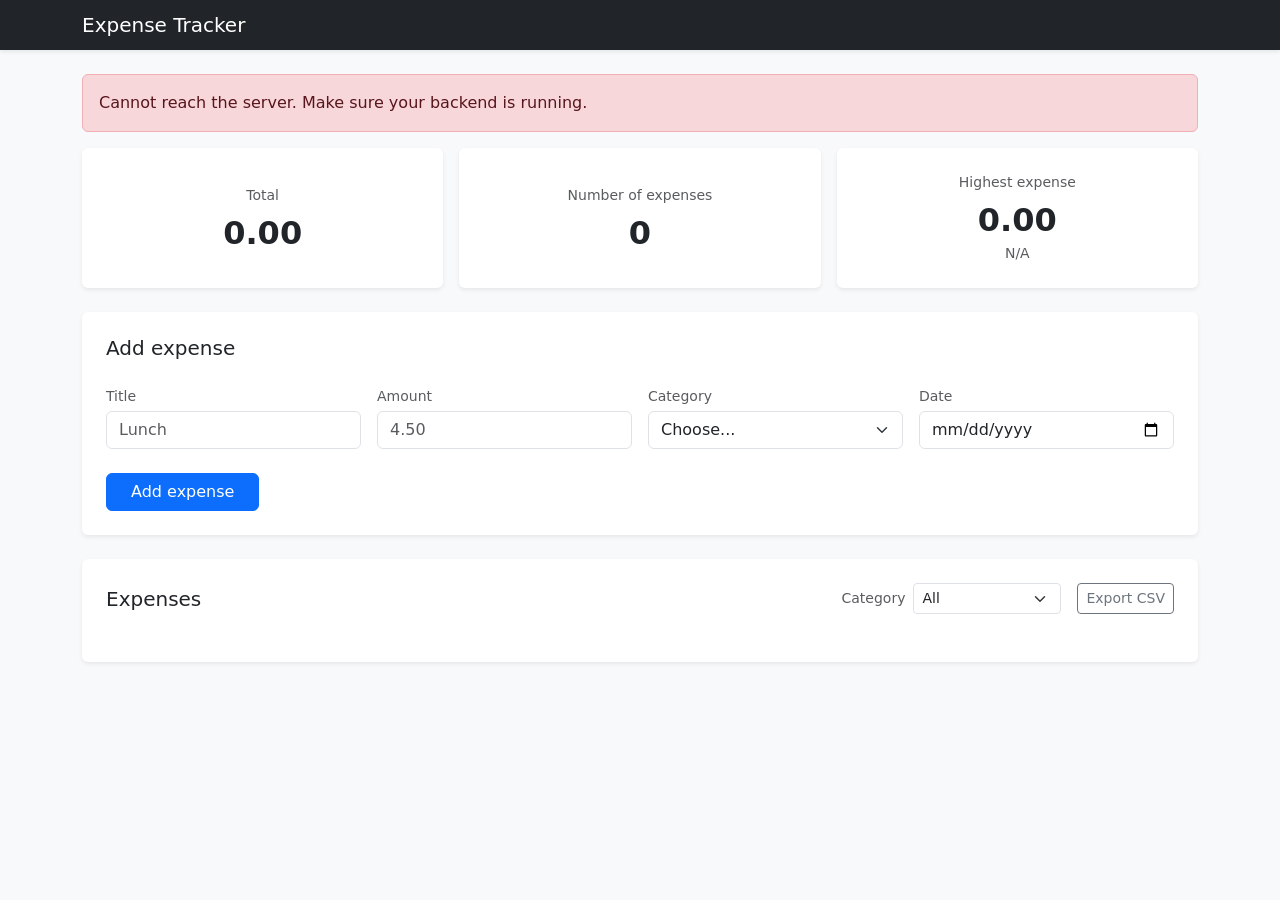
<file: expense-tracker-starter/frontend/index.html>
<!DOCTYPE html>
<html lang="en">
<head>
    <meta charset="UTF-8">
    <meta name="viewport" content="width=device-width, initial-scale=1.0">
    <title>Expense Tracker</title>
    <link href="css/style.css" rel="stylesheet">
    <link href="https://cdn.jsdelivr.net/npm/bootstrap@5.3.0/dist/css/bootstrap.min.css" rel="stylesheet">
</head>
<body class="bg-light">
    <header class="navbar navbar-dark bg-dark mb-4 shadow-sm">
        <div class="container">
            <h1 class="navbar-brand mb-0 fs-5">Expense Tracker</h1>
        </div>
    </header>

    <main class="container">
        <aside id="alert-container" class="alert alert-danger d-none" role="alert"></aside>

        <section aria-label="Expense Summary" class="row mb-4 g-3">
            <div class="col-md-4">
                <article class="card bg-white h-100 shadow-sm border-0">
                    <div class="card-body text-center d-flex flex-column justify-content-center py-4">
                        <p class="text-muted small mb-2">Total</p>
                        <p id="summary-total" class="h2 mb-0 fw-bold text-dark">0.00</p>
                    </div>
                </article>
            </div>
            <div class="col-md-4">
                <article class="card bg-white h-100 shadow-sm border-0">
                    <div class="card-body text-center d-flex flex-column justify-content-center py-4">
                        <p class="text-muted small mb-2">Number of expenses</p>
                        <p id="summary-count" class="h2 mb-0 fw-bold text-dark">0</p>
                    </div>
                </article>
            </div>
            <div class="col-md-4">
                <article class="card bg-white h-100 shadow-sm border-0">
                    <div class="card-body text-center d-flex flex-column justify-content-center py-4">
                        <p class="text-muted small mb-2">Highest expense</p>
                        <p id="summary-highest" class="h2 mb-0 fw-bold text-dark">0.00</p>
                        <p id="summary-highest-title" class="text-muted small mt-1 mb-0">N/A</p>
                    </div>
                </article>
            </div>
        </section>

        <section aria-labelledby="add-expense-heading" class="mb-4">
            <div class="card shadow-sm border-0">
                <div class="card-body p-4">
                    <h2 id="add-expense-heading" class="card-title fs-5 mb-4 text-dark">Add expense</h2>
                    <form id="add-form">
                        <div class="row g-3 align-items-end">
                            <div class="col-md-3">
                                <label for="add-title" class="form-label text-muted small mb-1">Title</label>
                                <input type="text" id="add-title" class="form-control" placeholder="Lunch" required>
                            </div>
                            <div class="col-md-3">
                                <label for="add-amount" class="form-label text-muted small mb-1">Amount</label>
                                <input type="number" id="add-amount" class="form-control" step="0.01" min="0.01" placeholder="4.50" required>
                            </div>
                            <div class="col-md-3">
                                <label for="add-category" class="form-label text-muted small mb-1">Category</label>
                                <select id="add-category" class="form-select" required>
                                    <option value="" disabled selected>Choose...</option>
                                    <option value="Food">Food</option>
                                    <option value="Transport">Transport</option>
                                    <option value="Bills">Bills</option>
                                    <option value="Entertainment">Entertainment</option>
                                    <option value="Other">Other</option>
                                </select>
                            </div>
                            <div class="col-md-3">
                                <label for="add-date" class="form-label text-muted small mb-1">Date</label>
                                <input type="date" id="add-date" class="form-control" required>
                            </div>
                            <div class="col-12 mt-4">
                                <button type="submit" class="btn btn-primary px-4">Add expense</button>
                            </div>
                        </div>
                    </form>
                </div>
            </div>
        </section>

        <section aria-labelledby="expense-list-heading" class="mb-5">
            <div class="card shadow-sm border-0">
                <div class="card-body p-4">
                    <div class="d-flex justify-content-between align-items-center mb-4">
                        <h2 id="expense-list-heading" class="card-title fs-5 mb-0 text-dark">Expenses</h2>
                        <div class="d-flex align-items-center gap-3">
                            <div class="d-flex align-items-center gap-2">
                                <label for="filter-category" class="text-muted small mb-0 text-nowrap">Category</label>
                                <select id="filter-category" class="form-select form-select-sm w-auto">
                                    <option value="All">All</option>
                                    <option value="Food">Food</option>
                                    <option value="Transport">Transport</option>
                                    <option value="Bills">Bills</option>
                                    <option value="Entertainment">Entertainment</option>
                                    <option value="Other">Other</option>
                                </select>
                            </div>
                            <button id="btn-export" type="button" class="btn btn-sm btn-outline-secondary">Export CSV</button>
                        </div>
                    </div>
                    
                    <div id="loading-spinner" class="text-center my-4" aria-live="polite">
                        <div class="spinner-border text-primary" role="status">
                            <span class="visually-hidden">Loading expenses...</span>
                        </div>
                    </div>
                    <div class="table-responsive">
                        <table class="table table-striped align-middle d-none" id="expense-table">
                            <thead class="table-light">
                                <tr>
                                    <th scope="col" class="border-0">Title</th>
                                    <th scope="col" class="border-0">Amount</th>
                                    <th scope="col" class="border-0">Category</th>
                                    <th scope="col" class="border-0">Date</th>
                                    <th scope="col" class="border-0 text-end">Actions</th>
                                </tr>
                            </thead>
                            <tbody id="table-body"></tbody>
                        </table>
                    </div>
                </div>
            </div>
        </section>
    </main>

    <div class="modal fade" id="editModal" tabindex="-1" aria-labelledby="editModalLabel" aria-hidden="true">
        <div class="modal-dialog">
            <div class="modal-content">
                <div class="modal-header">
                    <h2 class="modal-title fs-5" id="editModalLabel">Edit Expense</h2>
                    <button type="button" class="btn-close" data-bs-dismiss="modal" aria-label="Close"></button>
                </div>
                <form id="edit-form">
                    <div class="modal-body">
                        <input type="hidden" id="edit-id">
                        <div class="mb-3">
                            <label for="edit-title" class="form-label">Title</label>
                            <input type="text" id="edit-title" class="form-control" required>
                        </div>
                        <div class="mb-3">
                            <label for="edit-amount" class="form-label">Amount</label>
                            <input type="number" id="edit-amount" class="form-control" step="0.01" min="0.01" required>
                        </div>
                        <div class="mb-3">
                            <label for="edit-category" class="form-label">Category</label>
                            <select id="edit-category" class="form-select" required>
                                <option value="Food">Food</option>
                                <option value="Transport">Transport</option>
                                <option value="Bills">Bills</option>
                                <option value="Entertainment">Entertainment</option>
                                <option value="Other">Other</option>
                            </select>
                        </div>
                        <div class="mb-3">
                            <label for="edit-date" class="form-label">Date</label>
                            <input type="date" id="edit-date" class="form-control" required>
                        </div>
                    </div>
                    <div class="modal-footer">
                        <button type="button" class="btn btn-secondary" data-bs-dismiss="modal">Cancel</button>
                        <button type="submit" class="btn btn-primary">Save Changes</button>
                    </div>
                </form>
            </div>
        </div>
    </div>

    <script src="https://cdn.jsdelivr.net/npm/bootstrap@5.3.0/dist/js/bootstrap.bundle.min.js"></script>
    <script src="js/app.js"></script>
</body>
</html>
</file>
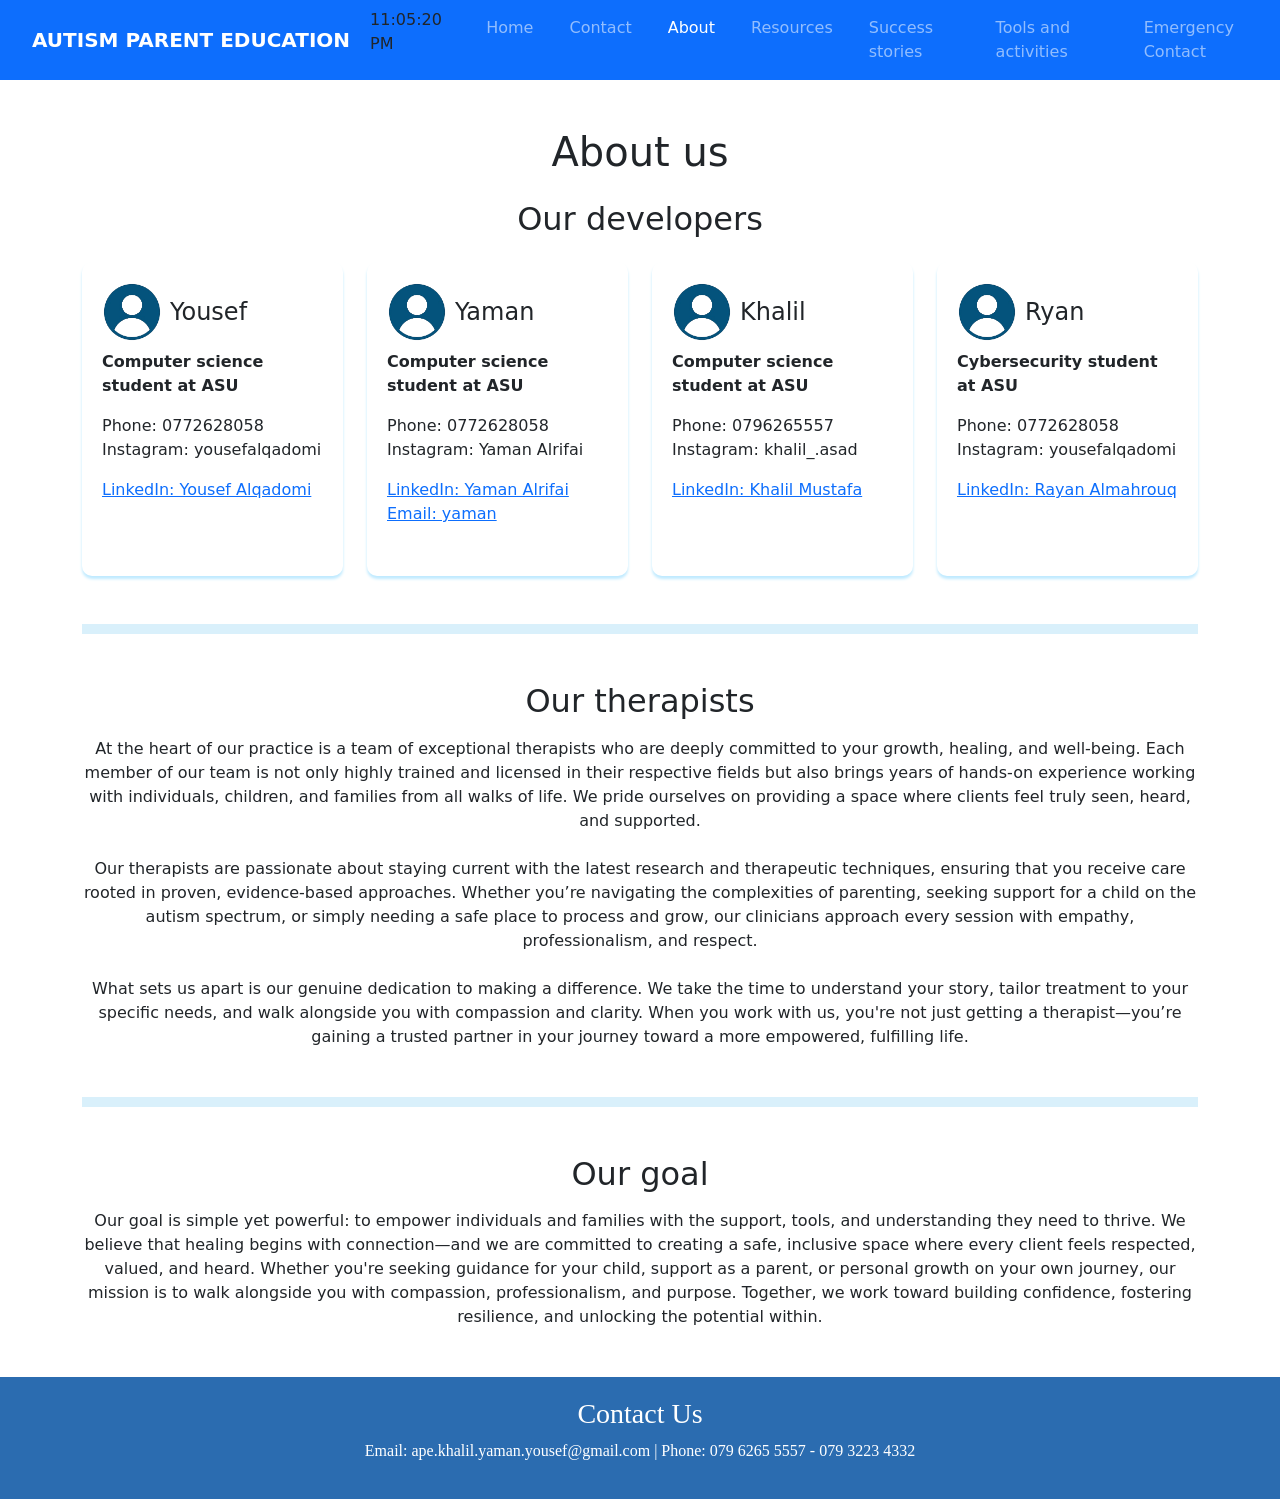
<file: HTML_UNI/About_us.html>
<!DOCTYPE html>
<html lang="en">
<head>
  <meta charset="UTF-8">
  <title>About Us</title>
  <!-- Bootstrap CSS CDN -->
  <link href="https://cdn.jsdelivr.net/npm/bootstrap@5.3.3/dist/css/bootstrap.min.css" rel="stylesheet">
  <link rel="stylesheet" href="first.css">
  <style>
    .logo {
      font-size: 20px;
      font-weight: bold;
      margin: 0;
      padding: 10px 20px;
    }
    .dev {
      background-color: #fff;
      padding: 20px;
      border-radius: 10px;
      box-shadow: 0px 3px 3px #bfeaff;
      text-align: left;
      margin-bottom: 30px;
    }
    .pic {
      width: 60px;
      height: 60px;
      border-radius: 50%;
      object-fit: cover;
    }
    .bottom {
      background-color: #2b6cb0;
      color: white;
      padding: 20px;
      margin-top: 30px;
      text-align: center;
      font-family: Garamond, serif;
    }
    hr {
      border-top: 10px solid #6AC1ED;
      width: 100%;
    }
  </style>
</head>
<body>
  <nav class="navbar navbar-expand-lg bg-primary navbar-dark">
    <div class="container-fluid">
      <a class="navbar-brand logo" href="ape.html">AUTISM PARENT EDUCATION</a>
      <p id="clock"></p>
      <button class="navbar-toggler" type="button" data-bs-toggle="collapse" data-bs-target="#navbarNavAltMarkup" aria-controls="navbarNavAltMarkup" aria-expanded="false" aria-label="Toggle navigation">
        <span class="navbar-toggler-icon"></span>
      </button>
      <div class="collapse navbar-collapse justify-content-end" id="navbarNavAltMarkup">
        <div class="navbar-nav">
          <a class="nav-link" href="ape.html">Home</a>
          <a class="nav-link" href="OnlineCounselingServices.html">Contact</a>
          <a class="nav-link active" aria-current="page" href="About_us.html">About</a>
          <a class="nav-link" href="resources.html">Resources</a>
          <a class="nav-link" href="success.html">Success stories</a>
          <a class="nav-link" href="SelfHelp.html">Tools and activities</a>
          <a class="nav-link" href="EmergencyContact.html">Emergency Contact</a>
        </div>
      </div>
    </div>
  </nav>

  <div class="container my-5">
    <h1 class="text-center mb-4">About us</h1>
    <h2 class="text-center mb-4">Our developers</h2>
    <div class="row row-cols-1 row-cols-md-2 row-cols-lg-4 g-4">
      <div class="col">
        <div class="dev h-100">
          <div class="d-flex align-items-center mb-2">
            <img src="img/userl.png" class="pic me-2" alt="Yousef">
            <h4 class="mb-0">Yousef</h4>
          </div>
          <p><b>Computer science student at ASU</b></p>
          <p>Phone: 0772628058 <br> Instagram: yousefalqadomi</p>
          <a href="https://www.linkedin.com/in/yousef-alqadomi-4a20aa211/" target="_blank">LinkedIn: Yousef Alqadomi</a>
        </div>
      </div>
      <div class="col">
        <div class="dev h-100">
          <div class="d-flex align-items-center mb-2">
            <img src="img/userl.png" class="pic me-2" alt="Yaman">
            <h4 class="mb-0">Yaman</h4>
          </div>
          <p><b>Computer science student at ASU</b></p>
          <p>Phone: 0772628058 <br> Instagram: Yaman Alrifai</p>
          <a href="https://www.linkedin.com/in/yaman-alrifai-1698442a7/" target="_blank">LinkedIn: Yaman Alrifai</a><br>
          <a href="mailto:yamna.alrfai@gmail.com">Email: yaman</a>
        </div>
      </div>
      <div class="col">
        <div class="dev h-100">
          <div class="d-flex align-items-center mb-2">
            <img src="img/userl.png" class="pic me-2" alt="Khalil">
            <h4 class="mb-0">Khalil</h4>
          </div>
          <p><b>Computer science student at ASU</b></p>
          <p>Phone: 0796265557 <br> Instagram: khalil_.asad</p>
          <a href="https://www.linkedin.com/in/khalil-mutafa-7722382b0/" target="_blank">LinkedIn: Khalil Mustafa</a>
        </div>
      </div>
      <div class="col">
        <div class="dev h-100">
          <div class="d-flex align-items-center mb-2">
            <img src="img/userl.png" class="pic me-2" alt="Ryan">
            <h4 class="mb-0">Ryan</h4>
          </div>
          <p><b>Cybersecurity student at ASU</b></p>
          <p>Phone: 0772628058 <br> Instagram: yousefalqadomi</p>
          <a href="https://www.linkedin.com/in/yousef-alqadomi-4a20aa211/" target="_blank">LinkedIn: Rayan Almahrouq</a>
        </div>
      </div>
    </div>

    <hr class="my-5">

    <div class="thirdpart">
      <h2 class="text-center mb-3">Our therapists</h2>
      <p class="text-center">
        At the heart of our practice is a team of exceptional therapists who are deeply committed to your growth, healing, and well-being. Each member of our team is not only highly trained and licensed in their respective fields but also brings years of hands-on experience working with individuals, children, and families from all walks of life. We pride ourselves on providing a space where clients feel truly seen, heard, and supported.<br><br>
        Our therapists are passionate about staying current with the latest research and therapeutic techniques, ensuring that you receive care rooted in proven, evidence-based approaches. Whether you’re navigating the complexities of parenting, seeking support for a child on the autism spectrum, or simply needing a safe place to process and grow, our clinicians approach every session with empathy, professionalism, and respect.<br><br>
        What sets us apart is our genuine dedication to making a difference. We take the time to understand your story, tailor treatment to your specific needs, and walk alongside you with compassion and clarity. When you work with us, you're not just getting a therapist—you’re gaining a trusted partner in your journey toward a more empowered, fulfilling life.
      </p>
    </div>

    <hr class="my-5">

    <div>
      <h2 class="text-center mb-3">Our goal</h2>
      <p class="text-center">
        Our goal is simple yet powerful: to empower individuals and families with the support, tools, and understanding they need to thrive. We believe that healing begins with connection—and we are committed to creating a safe, inclusive space where every client feels respected, valued, and heard. Whether you're seeking guidance for your child, support as a parent, or personal growth on your own journey, our mission is to walk alongside you with compassion, professionalism, and purpose. Together, we work toward building confidence, fostering resilience, and unlocking the potential within.
      </p>
    </div>
  </div>

  <div class="bottom">
    <h3>Contact Us</h3>
    <p>Email: ape.khalil.yaman.yousef@gmail.com | Phone: 079 6265 5557 - 079 3223 4332</p>
  </div>

  <!-- Bootstrap JS Bundle CDN -->
  <script src="https://cdn.jsdelivr.net/npm/bootstrap@5.3.3/dist/js/bootstrap.bundle.min.js"></script>
  <script>
    var t = setInterval(gettime, 1000);
        function gettime()
        {
            const d = new Date();
            document.getElementById("clock").innerHTML = d.toLocaleTimeString();
        }
  </script>
</body>
</html>
</file>
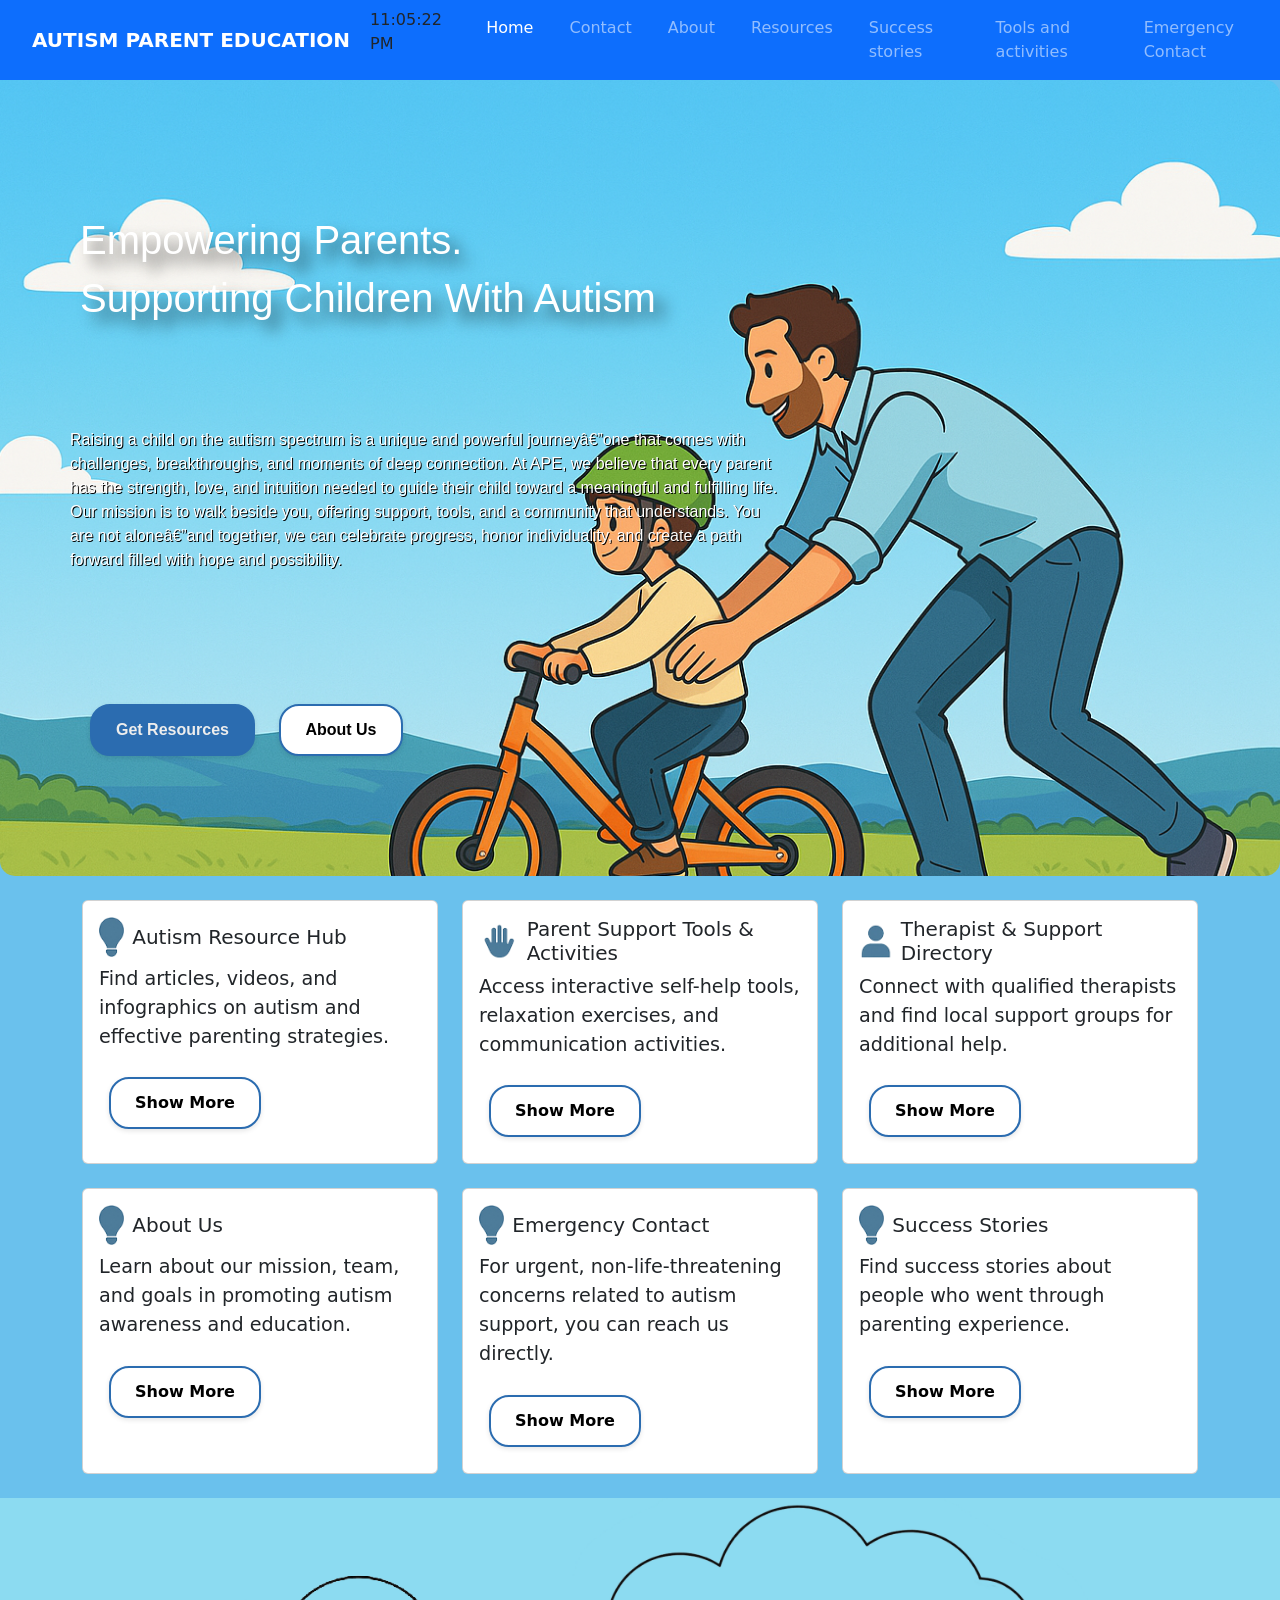
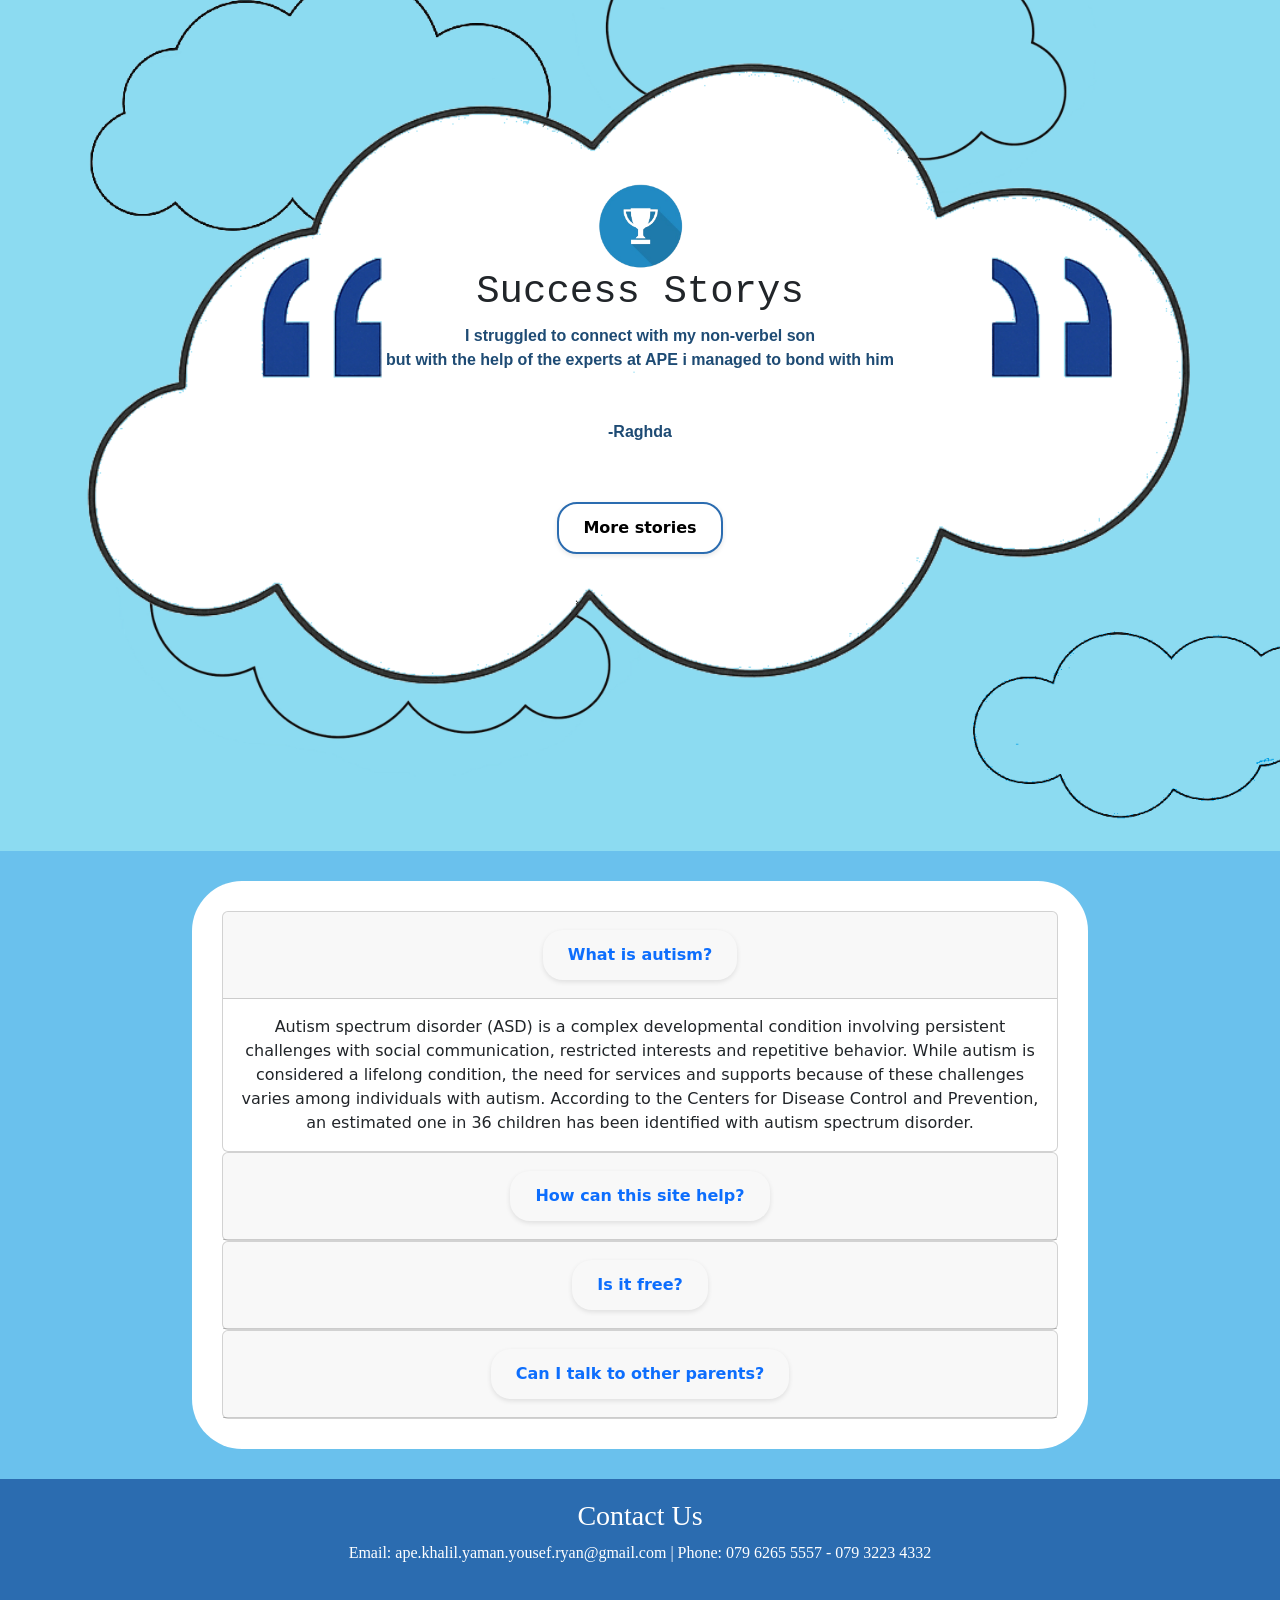
<file: HTML_UNI/ape.html>
<!DOCTYPE html>
<html lang="en">

<head>
  <link href="https://cdn.jsdelivr.net/npm/bootstrap@5.3.6/dist/css/bootstrap.min.css" rel="stylesheet"
    integrity="sha384-4Q6Gf2aSP4eDXB8Miphtr37CMZZQ5oXLH2yaXMJ2w8e2ZtHTl7GptT4jmndRuHDT" crossorigin="anonymous">
  <style>
    body {
      background-color: #6AC1ED;
      margin: 0;

    }

    .cards {
      width: 30%;
      min-width: 300px;
      background-image: url("img/cloud.png");
      background-repeat: no-repeat;
      background-size: cover;
      margin: 20px;
      padding: 20px;
      border-radius: 10px;
      box-shadow: 0px 3px 3px #bfeaff;
      text-align: left;
    }

    .cards p {
      font-size: larger;

    }

    .cards button {
      display: grid;

      margin: auto;
    }

    .cards:hover {
      transform: scale(1.05);
    }

    .cards a {
      color: #000000;
      text-decoration: none;
    }
  </style>
  <link rel="stylesheet" href="first.css">

  <title>Document</title>
</head>

<body>

  <nav class="navbar navbar-expand-lg bg-primary navbar-dark">
    <div class="container-fluid">
      <a class="navbar-brand logo" href="ape.html">AUTISM PARENT EDUCATION</a>
      <p id="clock"></p>
      <button class="navbar-toggler" type="button" data-bs-toggle="collapse" data-bs-target="#navbarNavAltMarkup"
        aria-controls="navbarNavAltMarkup" aria-expanded="false" aria-label="Toggle navigation">
        <span class="navbar-toggler-icon"></span>
      </button>
      <div class="collapse navbar-collapse justify-content-end" id="navbarNavAltMarkup">
        <div class="navbar-nav">
          <a class="nav-link active" aria-current="page" href="ape.html">Home</a>
          <a class="nav-link" href="OnlineCounselingServices.html">Contact</a>
          <a class="nav-link" href="About_us.html">About</a>
          <a class="nav-link" href="resources.html">Resources</a>
          <a class="nav-link" href="success.html">Success stories</a>
          <a class="nav-link" href="SelfHelp.html">Tools and activities</a>
          <a class="nav-link" href="EmergencyContact.html">Emergency Contact</a>
        </div>
      </div>
    </div>
  </nav>
  <div class="is">
    <br><br>
    <br>
    <br>

    <div class="he">
      <h1 class="f" style=" margin:10px;">Empowering Parents.</h1>
      <h1 id="s" style=" margin:10px;">Supporting Children With Autism</h1>
      <br>
      <br><br><br>
      <p style="text-shadow: 1px 1px 0 black">Raising a child on the autism spectrum is a unique and powerful
        journey—one that comes with challenges, breakthroughs, and moments of deep connection. At APE, we believe that
        every parent has the strength, love, and intuition needed to guide their child toward a meaningful and
        fulfilling life. Our mission is to walk beside you, offering support, tools, and a community that understands.
        You are not alone—and together, we can celebrate progress, honor individuality, and create a path forward filled
        with hope and possibility.
      </p>
      <br>
      <br><br><br>
      <div class="button-container" style=" margin:10px;">


        <a href="resources.html"><button class="btn btn-resources" style=" margin:10px;">Get Resources</button></a>
        <a href="About_us.html"><button class="btn btn-learn" style=" margin:10px;">About Us</button></a>

      </div>
    </div>


  </div>
  <div class="container my-4">
    <div class="row g-4">
      
      <div class="col-md-4">
        <div class="card h-100">
          <a href="resources.html" class="text-decoration-none text-dark">
            <div class="card-body">
              <div class="d-flex align-items-center mb-2">
                <img src="img/lamp.png" alt="lamp icon" class="me-2 icon-left-small">
                <h5 class="card-title mb-0">Autism Resource Hub</h5>
              </div>
              <p class="card-text">Find articles, videos, and infographics on autism and effective parenting strategies.
              </p>
              <button class="btn btn-learn">Show More</button>
            </div>
          </a>
        </div>
      </div>

    
      <div class="col-md-4">
        <div class="card h-100">
          <a href="SelfHelp.html" class="text-decoration-none text-dark">
            <div class="card-body">
              <div class="d-flex align-items-center mb-2">
                <img src="img/hand.png" alt="hand icon" class="me-2 icon-left-small">
                <h5 class="card-title mb-0">Parent Support Tools & Activities</h5>
              </div>
              <p class="card-text">Access interactive self-help tools, relaxation exercises, and communication
                activities.</p>
              <button class="btn btn-learn">Show More</button>
            </div>
          </a>
        </div>
      </div>

     
      <div class="col-md-4">
        <div class="card h-100">
          <a href="OnlineCounselingServices.html" class="text-decoration-none text-dark">
            <div class="card-body">
              <div class="d-flex align-items-center mb-2">
                <img src="img/user.png" alt="user icon" class="me-2 icon-left-small">
                <h5 class="card-title mb-0">Therapist & Support Directory</h5>
              </div>
              <p class="card-text">Connect with qualified therapists and find local support groups for additional help.
              </p>
              <button class="btn btn-learn">Show More</button>
            </div>
          </a>
        </div>
      </div>

 
      <div class="col-md-4">
        <div class="card h-100">
          <a href="About_us.html" class="text-decoration-none text-dark">
            <div class="card-body">
              <div class="d-flex align-items-center mb-2">
                <img src="img/lamp.png" alt="About icon" class="me-2 icon-left-small">
                <h5 class="card-title mb-0">About Us</h5>
              </div>
              <p class="card-text">Learn about our mission, team, and goals in promoting autism awareness and education.
              </p>
              <button class="btn btn-learn">Show More</button>
            </div>
          </a>
        </div>
      </div>

      <div class="col-md-4">
        <div class="card h-100">
          <a href="EmergencyContact.html" class="text-decoration-none text-dark">
            <div class="card-body">
              <div class="d-flex align-items-center mb-2">
                <img src="img/lamp.png" alt="lamp icon" class="me-2 icon-left-small">
                <h5 class="card-title mb-0">Emergency Contact</h5>
              </div>
              <p class="card-text">For urgent, non-life-threatening concerns related to autism support, you can reach us
                directly.</p>
              <button class="btn btn-learn">Show More</button>
            </div>
          </a>
        </div>
      </div>

      <div class="col-md-4">
        <div class="card h-100">
          <a href="success.html" class="text-decoration-none text-dark">
            <div class="card-body">
              <div class="d-flex align-items-center mb-2">
                <img src="img/lamp.png" alt="lamp icon" class="me-2 icon-left-small">
                <h5 class="card-title mb-0">Success Stories</h5>
              </div>
              <p class="card-text">Find success stories about people who went through parenting experience.</p>
              <button class="btn btn-learn">Show More</button>
            </div>
          </a>
        </div>
      </div>
    </div>
  </div>




  <div class="test-containor">
    <div class="test-header">
      <img src="img/cup.png" alt="lamp icon" class="icon-left-small-test">
      <h1>Success Storys</h1>

      <b
        style="text-align: center; max-width: 600px; margin: 0 auto; font-family:'Franklin Gothic Medium', 'Arial Narrow', Arial, sans-serif;color: #1e4b74">
        I struggled to connect with my non-verbel son <br>but with the help of the experts at APE i managed to bond with
        him <br><br><br>
        -Raghda </b>
      <br>
      <br>

      <br>
      <Button class="btn btn-learn">
        <a href="success.html" style="color: #000000; text-decoration: none;">More stories</a>
      </Button>
    </div>
  </div>
  <div class="faq">
    <div id="accordion">
     
      <div class="card">
        <div class="card-header" id="headingOne">
          <h5 class="mb-0">
            <button class="btn btn-link" data-bs-toggle="collapse" data-bs-target="#collapseOne" aria-expanded="true"
              aria-controls="collapseOne">
              What is autism?
            </button>
          </h5>
        </div>
        <div id="collapseOne" class="collapse show" aria-labelledby="headingOne" data-bs-parent="#accordion">
          <div class="card-body">
            Autism spectrum disorder (ASD) is a complex developmental condition involving persistent challenges with
            social communication, restricted interests and repetitive behavior. While autism is considered a lifelong
            condition, the need for services and supports because of these challenges varies among individuals with
            autism. According to the Centers for Disease Control and Prevention, an estimated one in 36 children has
            been identified with autism spectrum disorder.
          </div>
        </div>
      </div>

  
      <div class="card">
        <div class="card-header" id="headingTwo">
          <h5 class="mb-0">
            <button class="btn btn-link collapsed" data-bs-toggle="collapse" data-bs-target="#collapseTwo"
              aria-expanded="false" aria-controls="collapseTwo">
              How can this site help?
            </button>
          </h5>
        </div>
        <div id="collapseTwo" class="collapse" aria-labelledby="headingTwo" data-bs-parent="#accordion">
          <div class="card-body">
            We offer resources for parents and caregivers.
          </div>
        </div>
      </div>

      <div class="card">
        <div class="card-header" id="headingThree">
          <h5 class="mb-0">
            <button class="btn btn-link collapsed" data-bs-toggle="collapse" data-bs-target="#collapseThree"
              aria-expanded="false" aria-controls="collapseThree">
              Is it free?
            </button>
          </h5>
        </div>
        <div id="collapseThree" class="collapse" aria-labelledby="headingThree" data-bs-parent="#accordion">
          <div class="card-body">
            It costs only 5 dinars per second.
          </div>
        </div>
      </div>

      <div class="card">
        <div class="card-header" id="headingFour">
          <h5 class="mb-0">
            <button class="btn btn-link collapsed" data-bs-toggle="collapse" data-bs-target="#collapseFour"
              aria-expanded="false" aria-controls="collapseFour">
              Can I talk to other parents?
            </button>
          </h5>
        </div>
        <div id="collapseFour" class="collapse" aria-labelledby="headingFour" data-bs-parent="#accordion">
          <div class="card-body">
            Yes, we have a community that you can access by paying the fees. Then go to the activities and tools tab —
            we can bring you and others who suffer from the same issues together.
          </div>
        </div>
      </div>
    </div>
  </div>
  <div class="bottom">
    <h3>Contact Us</h3>
    <p>Email: ape.khalil.yaman.yousef.ryan@gmail.com | Phone: 079 6265 5557 - 079 3223 4332</p>
  </div>

  </ul>
  </div>
  <script src="https://cdn.jsdelivr.net/npm/bootstrap@5.3.6/dist/js/bootstrap.bundle.min.js"
    integrity="sha384-j1CDi7MgGQ12Z7Qab0qlWQ/Qqz24Gc6BM0thvEMVjHnfYGF0rmFCozFSxQBxwHKO"
    crossorigin="anonymous"></script>
    <script>
      var t = setInterval(gettime, 1000);
        function gettime()
        {
            const d = new Date();
            document.getElementById("clock").innerHTML = d.toLocaleTimeString();
        }
    </script>
</body>

</html>
</file>
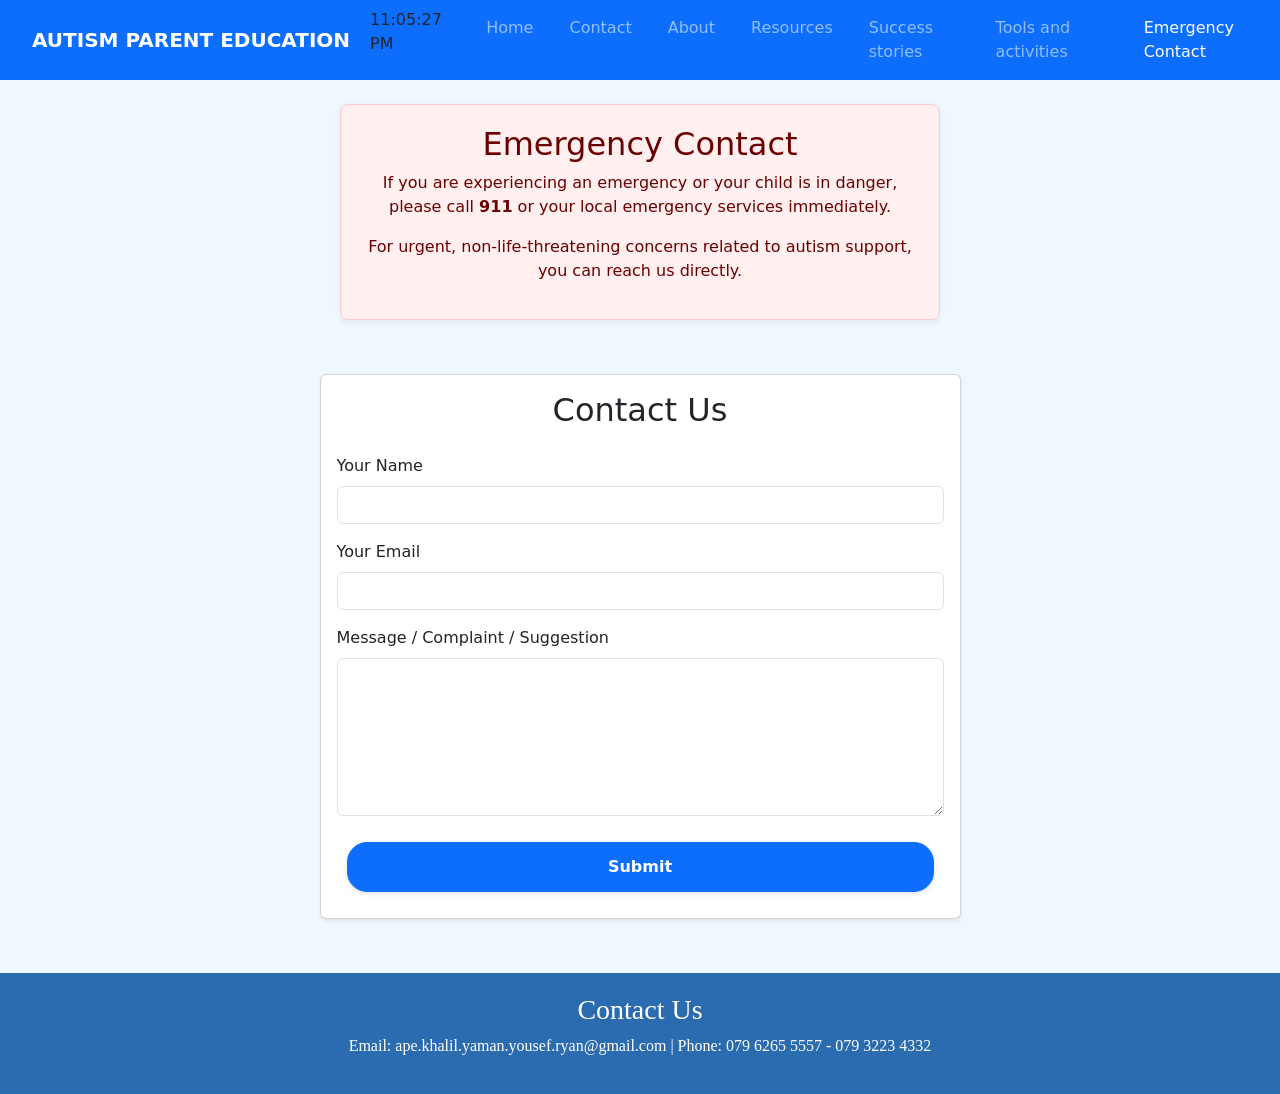
<file: HTML_UNI/EmergencyContact.html>
<!DOCTYPE html>
<html lang="en">
<head>
    <meta charset="UTF-8">
    <title>Emergency Contact | Autism Parent Education</title>
    <link href="https://cdn.jsdelivr.net/npm/bootstrap@5.3.6/dist/css/bootstrap.min.css" rel="stylesheet">
    <link rel="stylesheet" href="first.css">
    <style>
        body {
            background-color: #f0f8ff;
            margin: 0;
        }
        .emergency-box {
            background-color: #ffefef;
            color: #6b0000;
            border: 1px solid #ffcccc;
            padding: 20px;
            border-radius: 8px;
            margin: 30px auto;
            max-width: 600px;
            text-align: center;
            box-shadow: 0 2px 6px rgba(0,0,0,0.07);
        }
        .bottom{
            background-color: #2b6cb0;
            color: white;
            padding: 20px;
            margin-top: 30px;
            text-align:center; 
            font-family: Garamond, serif;
        }
    </style>
</head>
<body>
    <nav class="navbar navbar-expand-lg bg-primary navbar-dark">
        <div class="container-fluid">
            <a class="navbar-brand logo" href="ape.html">AUTISM PARENT EDUCATION</a>
            <p id="clock" onload="gettime"></p>
            <button class="navbar-toggler" type="button" data-bs-toggle="collapse" data-bs-target="#navbarNavAltMarkup" aria-controls="navbarNavAltMarkup" aria-expanded="false" aria-label="Toggle navigation">
                <span class="navbar-toggler-icon"></span>
            </button>
            <div class="collapse navbar-collapse justify-content-end" id="navbarNavAltMarkup">
                <div class="navbar-nav">
                    <a class="nav-link" href="ape.html">Home</a>
                    <a class="nav-link" href="OnlineCounselingServices.html">Contact</a>
                    <a class="nav-link" href="About_us.html">About</a>
                    <a class="nav-link" href="resources.html">Resources</a>
                    <a class="nav-link" href="success.html">Success stories</a>
                    <a class="nav-link" href="SelfHelp.html">Tools and activities</a>
                    <a class="nav-link active" aria-current="page" href="EmergencyContact.html">Emergency Contact</a>
                </div>
            </div>
        </div>
    </nav>

    <div class="emergency-box mt-4">
        <h2>Emergency Contact</h2>
        <p>If you are experiencing an emergency or your child is in danger, please call <strong>911</strong> or your local emergency services immediately.</p>
        <p>For urgent, non-life-threatening concerns related to autism support, you can reach us directly.</p>
    </div>

    <div class="container">
        <div class="row justify-content-center">
            <div class="col-lg-7">
                <div class="card shadow-sm my-4">
                    <div class="card-body">
                        <h2 class="card-title text-center mb-4">Contact Us</h2>
                        <form onsubmit="return valid()">
                            <div class="mb-3">
                                <label for="name" class="form-label">Your Name</label>
                                <input type="text" class="form-control" id="name" name="name"><span id="nameError" style="color: red;"></span>
                            </div>
                            <div class="mb-3">
                                <label for="email" class="form-label">Your Email</label>
                                <input type="email" class="form-control" id="email" name="email"><span id="emailError" style="color: red;"></span>
                            </div>
                            <div class="mb-3">
                                <label for="message" class="form-label">Message / Complaint / Suggestion</label>
                                <textarea class="form-control" id="message" name="message" rows="6"></textarea><span id="massError" style="color: red;"></span>
                            </div>
                            <div class="d-grid">
                                <button type="submit" class="btn btn-primary">Submit</button>
                            </div>
                        </form>
                    </div>
                </div>
            </div>
        </div>
    </div>

    <div class="bottom">
        <h3>Contact Us</h3>
        <p>Email: ape.khalil.yaman.yousef.ryan@gmail.com | Phone: 079 6265 5557 - 079 3223 4332</p>
    </div>

    <script src="https://cdn.jsdelivr.net/npm/bootstrap@5.3.6/dist/js/bootstrap.bundle.min.js"></script>
    <script>
        function valid() {
            var name = document.getElementById("name").value;
            var email = document.getElementById("email").value;
            var message = document.getElementById("message").value;
            var valid = true;
            if (name == "" || name == null) {
                document.getElementById("nameError").innerHTML = "Please enter your name";
                valid = false;
            } else {
                document.getElementById("nameError").innerHTML = "";
            }
            if (email == "" || email == null) {
                document.getElementById("emailError").innerHTML = "Please enter your email";
                valid = false;
            } else {
                document.getElementById("emailError").innerHTML = "";
            }
            if (message == "" || message == null) {
                document.getElementById("massError").innerHTML = "Please enter your email";
                valid = false;
            } else {
                document.getElementById("massError").innerHTML = "";
            }
            return valid;
        }
        var t = setInterval(gettime, 1000);
        function gettime()
        {
            const d = new Date();
            document.getElementById("clock").innerHTML = d.toLocaleTimeString();
        }
    </script>
</body>
</html>
</file>
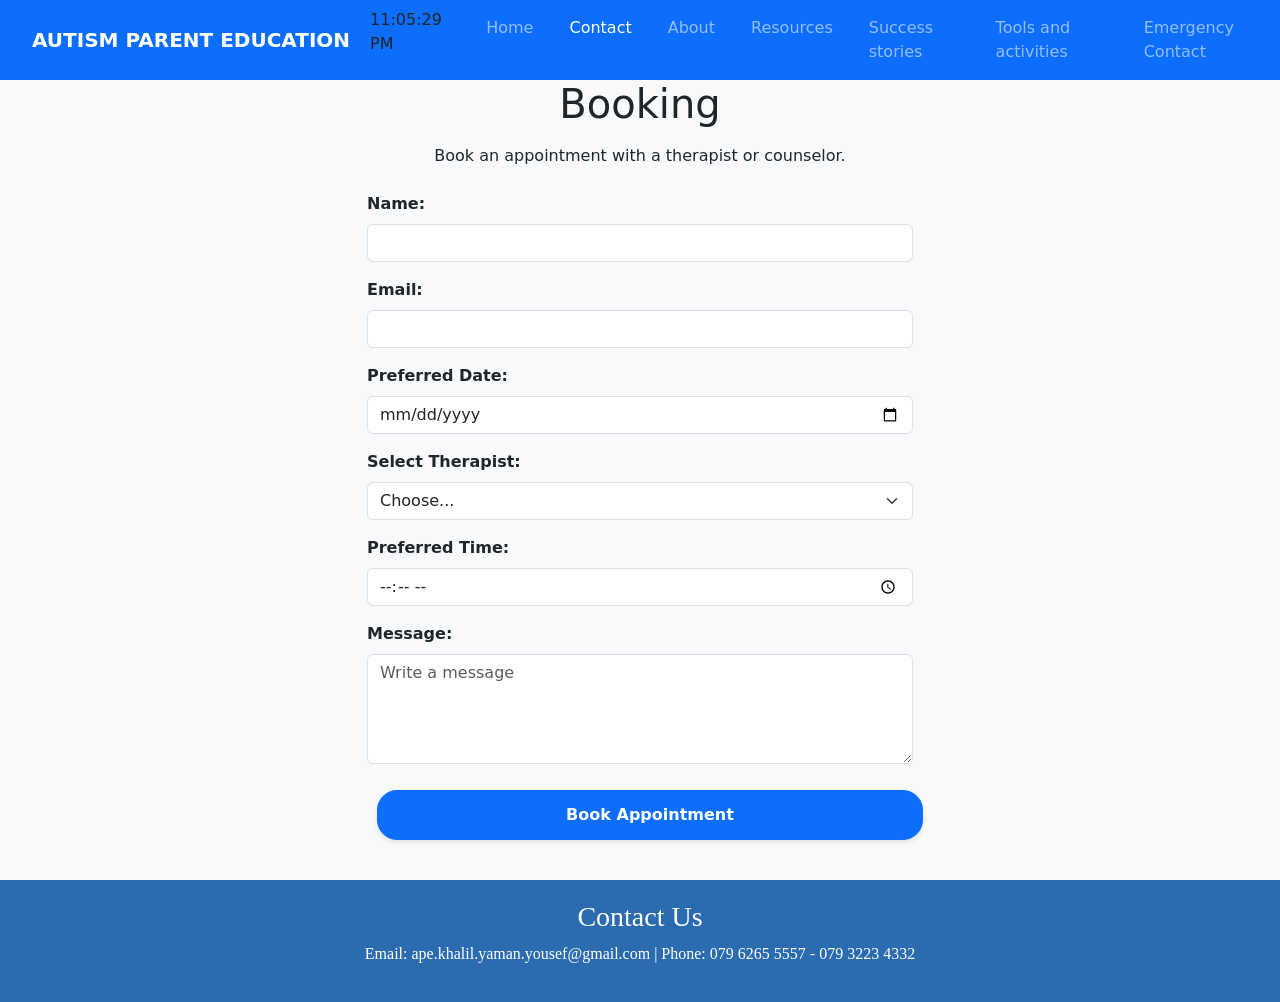
<file: HTML_UNI/OnlineCounselingServices.html>
<!DOCTYPE html>
<html lang="en">

<head>
    <meta charset="UTF-8">
    <title>Online Counseling Services</title>
    <!-- Bootstrap CSS CDN -->
    <link href="https://cdn.jsdelivr.net/npm/bootstrap@5.3.3/dist/css/bootstrap.min.css" rel="stylesheet">
    <link rel="stylesheet" href="first.css">
    <style>
        .bottom{
            background-color: #2b6cb0;
            color: white;
            padding: 20px;
            margin-top: 30px;
            text-align:center; 
            font-family: Garamond, serif;
        }
    </style>
</head>

<body class="bg-light">
    <nav class="navbar navbar-expand-lg bg-primary navbar-dark">
        <div class="container-fluid">
            <a class="navbar-brand logo" href="ape.html">AUTISM PARENT EDUCATION</a>
            <p id="clock"></p>
            <button class="navbar-toggler" type="button" data-bs-toggle="collapse" data-bs-target="#navbarNavAltMarkup" aria-controls="navbarNavAltMarkup" aria-expanded="false" aria-label="Toggle navigation">
                <span class="navbar-toggler-icon"></span>
            </button>
            <div class="collapse navbar-collapse justify-content-end" id="navbarNavAltMarkup">
                <div class="navbar-nav">
                    <a class="nav-link" href="ape.html">Home</a>
                    <a class="nav-link active" aria-current="page" href="OnlineCounselingServices.html">Contact</a>
                    <a class="nav-link" href="About_us.html">About</a>
                    <a class="nav-link" href="resources.html">Resources</a>
                    <a class="nav-link" href="success.html">Success stories</a>
                    <a class="nav-link" href="SelfHelp.html">Tools and activities</a>
                    <a class="nav-link" href="EmergencyContact.html">Emergency Contact</a>
                </div>
            </div>
        </div>
    </nav>

    <div class="container">
        <h1 class="text-center mb-3">Booking</h1>
        <p class="text-center mb-4">Book an appointment with a therapist or counselor.</p>
        <div class="row justify-content-center">
            <div class="col-md-6">
                <form onsubmit="return valid()">
                    <div class="mb-3">
                        <label for="name" class="form-label fw-bold">Name:</label>
                        <input type="text" class="form-control" id="name" name="name"><span id="nameError" style="color: red;"></span>
                    </div>
                    <div class="mb-3">
                        <label for="email" class="form-label fw-bold">Email:</label>
                        <input type="email" class="form-control" id="email" name="email"><span id="emailError" style="color: red;"></span>
                    </div>
                    <div class="mb-3">
                        <label for="date" class="form-label fw-bold">Preferred Date:</label>
                        <input type="date" class="form-control" id="date" name="date"><span id="dateError" style="color: red;"></span>
                    </div>
                    <div class="mb-3">
                        <label for="therapist" class="form-label fw-bold">Select Therapist:</label>
                        <select class="form-select" id="therapist" name="therapist">
                            <option value="">Choose...</option>
                            <option value="therapist1">Therapist 1</option>
                            <option value="therapist2">Therapist 2</option>
                            <option value="therapist3">Therapist 3</option>
                        </select><span id="therapistError" style="color: red;"></span>
                    </div>
                    <div class="mb-3">
                        <label for="time" class="form-label fw-bold">Preferred Time:</label>
                        <input type="time" class="form-control" id="time" name="time"><span id="timeError" style="color: red;"></span>
                    </div>
                    <div class="mb-3">
                        <label for="message" class="form-label fw-bold">Message:</label>
                        <textarea class="form-control" id="message" name="message" rows="4" placeholder="Write a message"></textarea>
                    </div>
                    <button type="submit" class="btn btn-primary w-100">Book Appointment</button>
                </form>
            </div>
        </div>
    </div>
    <div class="bottom">
      <h3>Contact Us</h3>
      <p>Email: ape.khalil.yaman.yousef@gmail.com | Phone: 079 6265 5557 - 079 3223 4332</p>
    </div>
    <script src="https://cdn.jsdelivr.net/npm/bootstrap@5.3.3/dist/js/bootstrap.bundle.min.js"></script>
    <script>
        function valid() {
            var name = document.getElementById("name").value;
            var email = document.getElementById("email").value;
            var date = document.getElementById("date").value;
            var therapist = document.getElementById("therapist").value;
            var time = document.getElementById("time").value;
            var message = document.getElementById("message").value;
            var valid = true;
            if (name == "" || name == null) {
                document.getElementById("nameError").innerHTML = "Please enter your name.";
                valid = false;
            } else {
                document.getElementById("nameError").innerHTML = "";
            }
            if (email == "" || email == null) {
                document.getElementById("emailError").innerHTML = "Please enter your email.";
                valid = false;
            } else {
                document.getElementById("emailError").innerHTML = "";
            }
            if (date == "" || date == null) {
                document.getElementById("dateError").innerHTML = "Please select a date.";
                valid = false;
            } else {
                document.getElementById("dateError").innerHTML = "";
            }
            if (therapist == "" || therapist == null) {
                document.getElementById("therapistError").innerHTML = "Please select a therapist.";
                valid = false;
            } else {
                document.getElementById("therapistError").innerHTML = "";
            }
            if (time == "" || time == null) {
                document.getElementById("timeError").innerHTML = "Please select a time.";
                valid = false;
            } else {
                document.getElementById("timeError").innerHTML = "";
            }
            return valid;
        }
        var t = setInterval(gettime, 1000);
        function gettime()
        {
            const d = new Date();
            document.getElementById("clock").innerHTML = d.toLocaleTimeString();
        }
    </script>
</body>

</html>
</file>
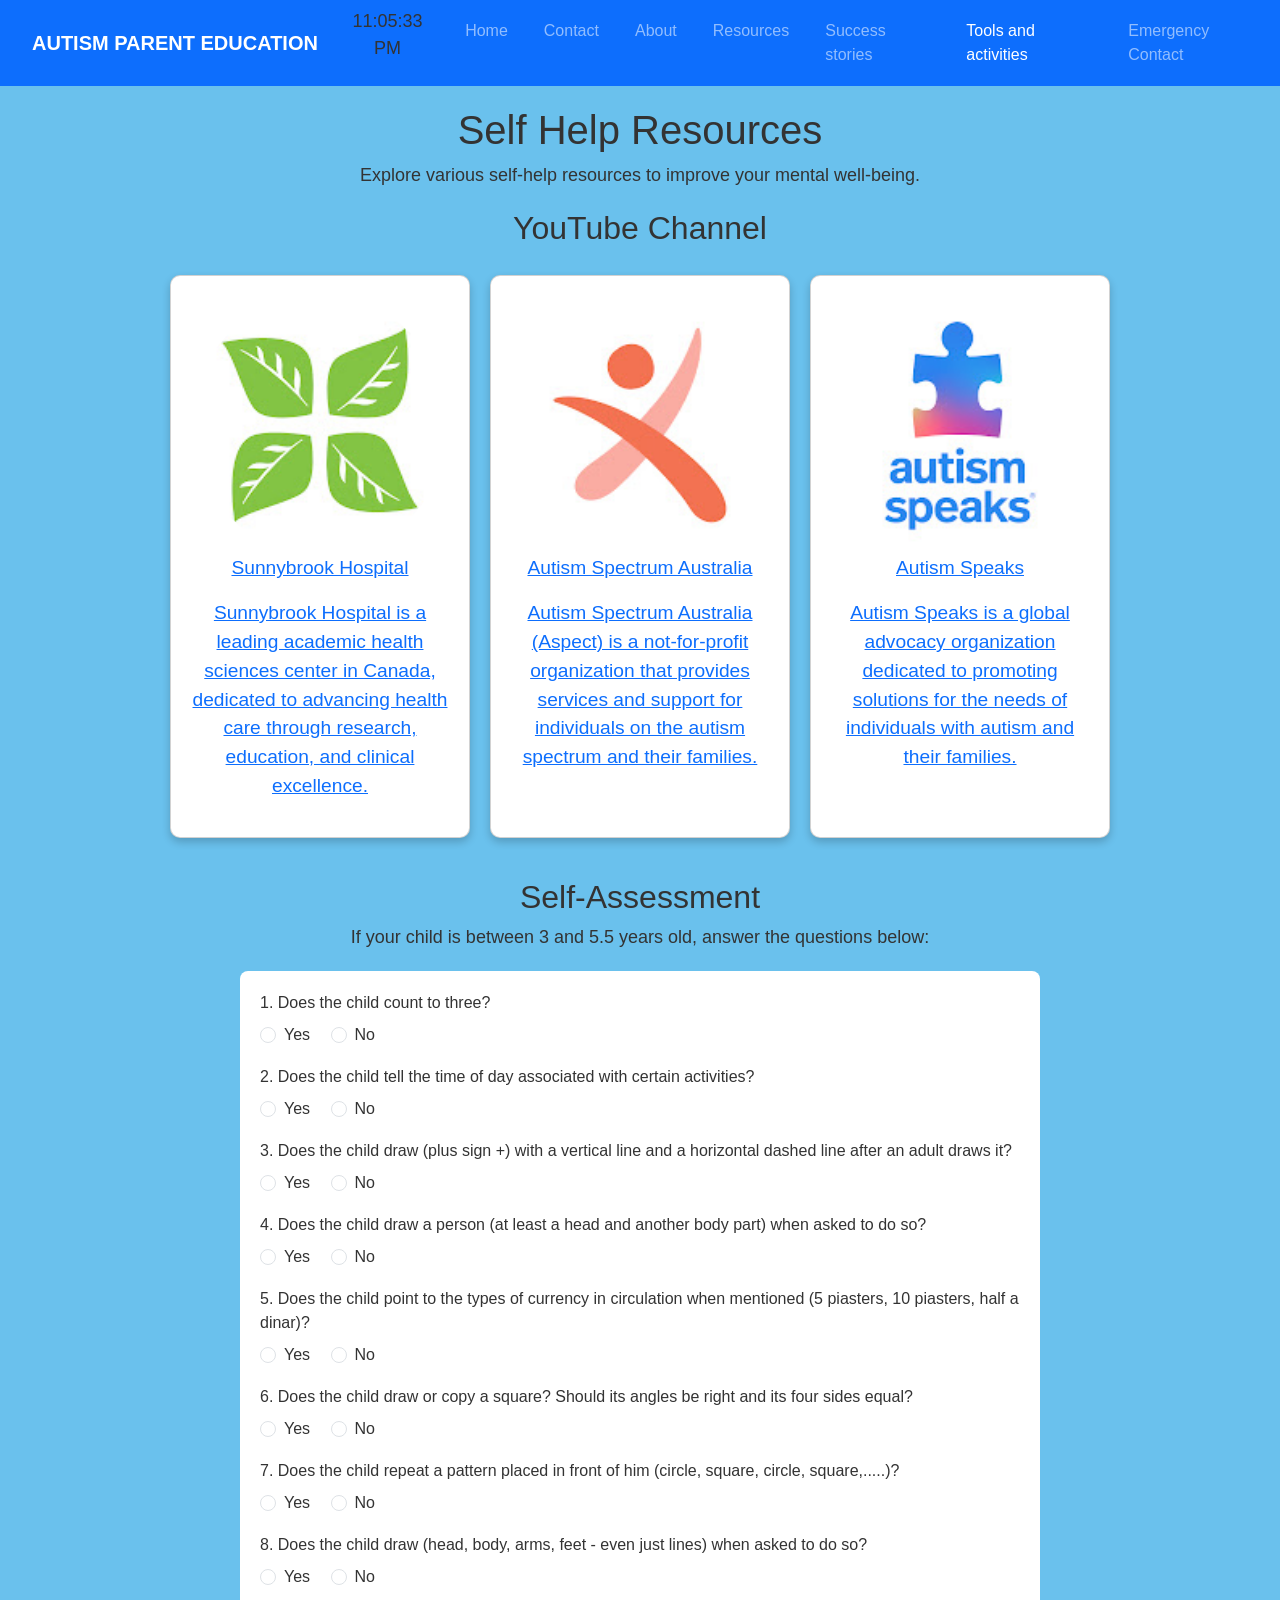
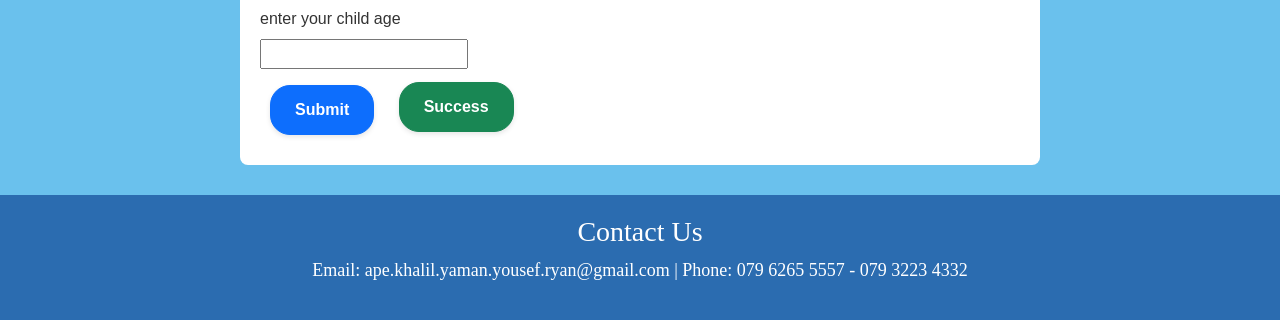
<file: HTML_UNI/SelfHelp.html>
<!DOCTYPE html>
<html lang="en">

<head>
        <meta charset="UTF-8">
        <link rel="stylesheet" href="https://cdn.jsdelivr.net/npm/bootstrap@5.3.0/dist/css/bootstrap.min.css">
        <link rel="stylesheet" href="first.css">
        <meta name="viewport" content="width=device-width, initial-scale=1.0">
        <title>SelfHelp</title>
        <style>
                body {
                        background-color: #6AC1ED;
                        font-family: Arial, sans-serif;
                        color: #333;
                }

                h1,
                h2 {
                        text-align: center;
                        margin-top: 20px;
                }

                p {
                        text-align: center;
                        font-size: 18px;
                }

                .grid {
                        display: flex;
                        justify-content: center;
                        flex-wrap: wrap;
                        gap: 20px;
                        padding: 20px;
                }

                .card {
                        background-color: white;
                        border-radius: 10px;
                        box-shadow: 0 4px 8px rgba(0, 0, 0, 0.2);
                        width: 300px;
                        text-align: center;
                        padding: 20px;
                }

                .card img {
                        width: 100%;
                        height: auto;
                }

                .bottom {
                        background-color: #2b6cb0;
                        color: white;
                        padding: 20px;
                        margin-top: 30px;
                        text-align: center;
                        font-family: Garamond, serif;
                }

                form {
                        background: white;
                        padding: 20px;
                        margin: 20px auto;
                        border-radius: 8px;
                        max-width: 800px;
                }

                form p {
                        font-weight: bold;
                        margin-top: 10px;
                }
        </style>
</head>

<body>
        <nav class="navbar navbar-expand-lg bg-primary navbar-dark">
                <div class="container-fluid">
                        <a class="navbar-brand logo" href="ape.html">AUTISM PARENT EDUCATION</a>
                        <p id="clock"></p>
                        <button class="navbar-toggler" type="button" data-bs-toggle="collapse"
                                data-bs-target="#navbarNavAltMarkup" aria-controls="navbarNavAltMarkup"
                                aria-expanded="false" aria-label="Toggle navigation">
                                <span class="navbar-toggler-icon"></span>
                        </button>
                        <div class="collapse navbar-collapse justify-content-end" id="navbarNavAltMarkup">
                                <div class="navbar-nav">
                                        <a class="nav-link" href="ape.html">Home</a>
                                        <a class="nav-link" href="OnlineCounselingServices.html">Contact</a>
                                        <a class="nav-link" href="About_us.html">About</a>
                                        <a class="nav-link" href="resources.html">Resources</a>
                                        <a class="nav-link" href="success.html">Success stories</a>
                                        <a class="nav-link active" aria-current="page" href="SelfHelp.html">Tools and
                                                activities</a>
                                        <a class="nav-link" href="EmergencyContact.html">Emergency Contact</a>
                                </div>
                        </div>
                </div>
        </nav>

        <h1>Self Help Resources</h1>
        <p>Explore various self-help resources to improve your mental well-being.</p>

        <h2>YouTube Channel</h2>
        <div class="grid">
                <div class="card">
                        <a href="https://www.youtube.com/@SunnybrookHospital" target="_blank">
                                <img style="border-radius: 1000px;" src="img/Pastedimage.png"
                                        alt="Sunnybrook Hospital YouTube Channel">
                                <p>Sunnybrook Hospital</p>
                                <p>Sunnybrook Hospital is a leading academic health sciences center in Canada, dedicated
                                        to advancing
                                        health care through research, education, and clinical excellence.</p>
                        </a>
                </div>
                <div class="card">
                        <a href="https://www.youtube.com/@AutismSpectrumAustralia" target="_blank">
                                <img style="border-radius: 1000px;" src="img/channels4_profile.jpg"
                                        alt="Autism Spectrum Australia YouTube Channel">
                                <p>Autism Spectrum Australia</p>
                                <p>Autism Spectrum Australia (Aspect) is a not-for-profit organization that provides
                                        services and
                                        support for individuals on the autism spectrum and their families.</p>
                        </a>
                </div>
                <div class="card">
                        <a href="https://www.youtube.com/@AutismSpeaks" target="_blank">
                                <img style="border-radius: 1000px;" src="img/speaks.jpg"
                                        alt="Autism Speaks YouTube Channel">
                                <p>Autism Speaks</p>
                                <p>Autism Speaks is a global advocacy organization dedicated to promoting solutions for
                                        the needs of
                                        individuals with autism and their families.</p>
                        </a>
                </div>
        </div>

        <h2>Self-Assessment</h2>





        <p>If your child is between 3 and 5.5 years old, answer the questions below:</p>

        <form id="2nd" onSubmit="return calc('2nd')">

                <div class="mb-3">
                        <label class="form-label">1. Does the child count to three?</label><br>
                        <div class="form-check form-check-inline">
                                <input class="form-check-input" type="radio" name="q1" value="Yes">
                                <label class="form-check-label">Yes</label>
                        </div>
                        <div class="form-check form-check-inline">
                                <input class="form-check-input" type="radio" name="q1" value="No">
                                <label class="form-check-label">No</label>
                        </div>
                </div>

                <div class="mb-3">
                        <label class="form-label">2. Does the child tell the time of day associated with certain
                                activities?</label><br>
                        <div class="form-check form-check-inline">
                                <input class="form-check-input" type="radio" name="q2" value="Yes">
                                <label class="form-check-label">Yes</label>
                        </div>
                        <div class="form-check form-check-inline">
                                <input class="form-check-input" type="radio" name="q2" value="No">
                                <label class="form-check-label">No</label>
                        </div>
                </div>

                <div class="mb-3">
                        <label class="form-label">3. Does the child draw (plus sign +) with a vertical line and a
                                horizontal dashed line after an adult draws it?</label><br>
                        <div class="form-check form-check-inline">
                                <input class="form-check-input" type="radio" name="q3" value="Yes">
                                <label class="form-check-label">Yes</label>
                        </div>
                        <div class="form-check form-check-inline">
                                <input class="form-check-input" type="radio" name="q3" value="No">
                                <label class="form-check-label">No</label>
                        </div>
                </div>

                <div class="mb-3">
                        <label class="form-label">4. Does the child draw a person (at least a head and another body
                                part) when asked to do so?</label><br>
                        <div class="form-check form-check-inline">
                                <input class="form-check-input" type="radio" name="q4" value="Yes">
                                <label class="form-check-label">Yes</label>
                        </div>
                        <div class="form-check form-check-inline">
                                <input class="form-check-input" type="radio" name="q4" value="No">
                                <label class="form-check-label">No</label>
                        </div>
                </div>


                <div class="mb-3">
                        <label class="form-label">5. Does the child point to the types of currency in
                                circulation when
                                mentioned (5
                                piasters, 10 piasters, half a dinar)?

                        </label><br>
                        <div class="form-check form-check-inline">
                                <input class="form-check-input" type="radio" name="q5" value="Yes">
                                <label class="form-check-label">Yes</label>
                        </div>
                        <div class="form-check form-check-inline">
                                <input class="form-check-input" type="radio" name="q5" value="No">
                                <label class="form-check-label">No</label>
                        </div>
                </div>
                <div class="mb-3">
                        <label class="form-label">6. Does the child draw or copy a square? Should its angles be
                                right
                                and its four
                                sides equal?

                        </label><br>
                        <div class="form-check form-check-inline">
                                <input class="form-check-input" type="radio" name="q6" value="Yes">
                                <label class="form-check-label">Yes</label>
                        </div>
                        <div class="form-check form-check-inline">
                                <input class="form-check-input" type="radio" name="q6" value="No">
                                <label class="form-check-label">No</label>
                        </div>
                </div>
                <div class="mb-3">
                        <label class="form-label">7. Does the child repeat a pattern placed in front of him
                                (circle,
                                square, circle,
                                square,.....)?

                        </label><br>
                        <div class="form-check form-check-inline">
                                <input class="form-check-input" type="radio" name="q7" value="Yes">
                                <label class="form-check-label">Yes</label>
                        </div>
                        <div class="form-check form-check-inline">
                                <input class="form-check-input" type="radio" name="q7" value="No">
                                <label class="form-check-label">No</label>
                        </div>
                </div>
                <div class="mb-3">
                        <label class="form-label">8. Does the child draw (head, body, arms, feet - even just
                                lines) when
                                asked to do
                                so?
                        </label><br>
                        <div class="form-check form-check-inline">
                                <input class="form-check-input" type="radio" name="q8" value="Yes">
                                <label class="form-check-label">Yes</label>
                        </div>
                        <div class="form-check form-check-inline">
                                <input class="form-check-input" type="radio" name="q8" value="No">
                                <label class="form-check-label">No</label>
                        </div>
                </div>
                <label class="form-label">enter your child age </label><br>
                <input type="text" id="age">
                <br>



                <button type="submit" class="btn btn-primary mt-3">Submit</button>

                <button type="button" class="btn btn-success">Success</button>
                <label id="bit"></label>
        </form>

        <div class="bottom">
                <h3>Contact Us</h3>
                <p>Email: ape.khalil.yaman.yousef.ryan@gmail.com | Phone: 079 6265 5557 - 079 3223 4332</p>
        </div>

        <script>
                function calc(formId) {
                        formy = document.getElementById(formId);
                        elements = formy.getElementsByTagName('input');
                        age = document.getElementById('age').value
                        score = 0;
                        num_of_no = 0;
                        for (let i = 0; i < elements.length; i++) {
                                if (elements[i].type === 'radio' && elements[i].checked) {
                                        if (elements[i].value === 'Yes') {
                                                score++;
                                        }
                                        if (elements[i].value === 'No') {
                                                num_of_no++;
                                        }
                                }
                        }

                        if (score + num_of_no != 8) {
                                alert("bad");
                        } else if (score >= 6 && age < 5) {

                                document.getElementById('bit').innerHTML = "Your child is perfect!   ;   option 1";
                        } else if (score >= 6 && age > 5) {

                                document.getElementById('bit').innerHTML = "Your child is behind his age    ; option 2";
                        } else if (score < 6 && age < 5) {

                                document.getElementById('bit').innerHTML = "Your child may need further assisments     ; option 3";
                        } else if (score > 6 && age < 5) {

                                document.getElementById('bit') = "Your child may need further assisments     ; option 4";
                        }






                        return false;

                }
                var t = setInterval(gettime, 1000);
                function gettime() {
                        const d = new Date();
                        document.getElementById("clock").innerHTML = d.toLocaleTimeString();
                }
        </script>


        <script src="https://cdn.jsdelivr.net/npm/bootstrap@5.3.0/dist/js/bootstrap.bundle.min.js"></script>
</body>

</html>
</file>
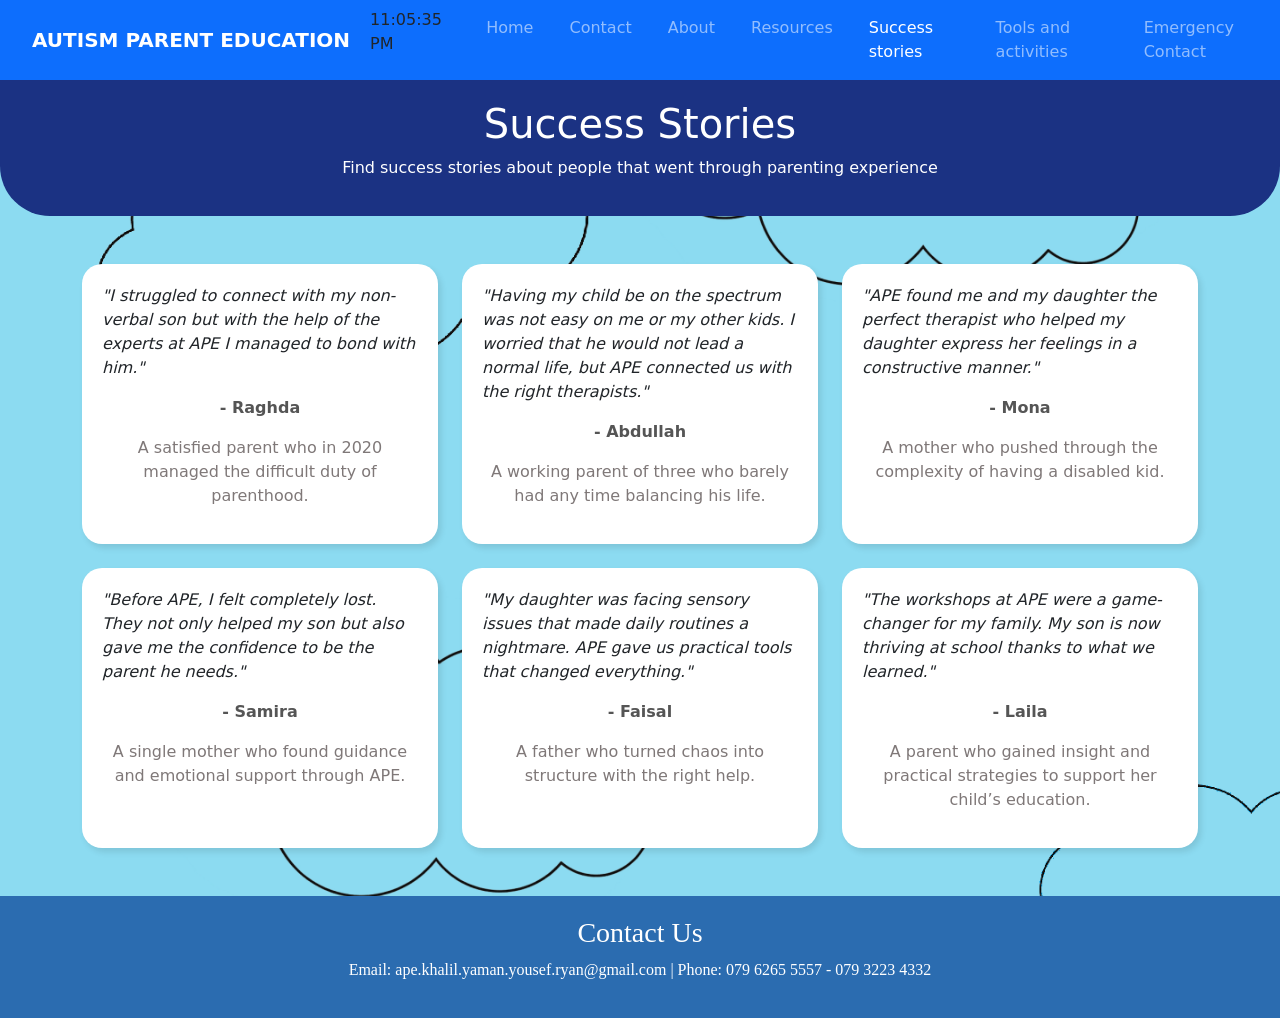
<file: HTML_UNI/success.html>
<!DOCTYPE html>
<html lang="en">

<head>
    <meta charset="UTF-8">
    <meta name="viewport" content="width=device-width, initial-scale=1.0">
    <title>Success Stories</title>
    <link rel="stylesheet" href="https://cdn.jsdelivr.net/npm/bootstrap@5.3.0/dist/css/bootstrap.min.css">
    <link rel="stylesheet" href="first.css">
    <style>
        body {
            margin: 0;
            background-image: url(img/test-bg.png);
            background-size: cover;
            background-repeat: no-repeat;
        }

        .title_bg {
            background-color: #1b3283;
            text-align: center;
            padding: 20px;
            border-bottom-right-radius: 50px;
            border-bottom-left-radius: 50px;
            color: white;
        }

        .stories {
            background-color: white;
            border-radius: 20px;
            box-shadow: 3px 4px 6px rgba(0, 0, 0, 0.1);
            padding: 20px;
            height: 100%;
        }

        .talk {
            font-style: italic;
        }

        .person {
            font-weight: 600;
            color: #555;
            text-align: center;
        }

        .comment {
            text-align: center;
            color: #7f7878;
        }
    </style>
</head>

<body>
    <nav class="navbar navbar-expand-lg bg-primary navbar-dark">
        <div class="container-fluid">
            <a class="navbar-brand logo" href="ape.html">AUTISM PARENT EDUCATION</a>
            <p id="clock"></p>
            <button class="navbar-toggler" type="button" data-bs-toggle="collapse" data-bs-target="#navbarNavAltMarkup" aria-controls="navbarNavAltMarkup" aria-expanded="false" aria-label="Toggle navigation">
                <span class="navbar-toggler-icon"></span>
            </button>
            <div class="collapse navbar-collapse justify-content-end" id="navbarNavAltMarkup">
                <div class="navbar-nav">
                    <a class="nav-link" href="ape.html">Home</a>
                    <a class="nav-link" href="OnlineCounselingServices.html">Contact</a>
                    <a class="nav-link" href="About_us.html">About</a>
                    <a class="nav-link" href="resources.html">Resources</a>
                    <a class="nav-link active" aria-current="page" href="success.html">Success stories</a>
                    <a class="nav-link" href="SelfHelp.html">Tools and activities</a>
                    <a class="nav-link" href="EmergencyContact.html">Emergency Contact</a>
                </div>
            </div>
        </div>
    </nav>

    <div class="title_bg">
        <h1>Success Stories</h1>
        <p>Find success stories about people that went through parenting experience</p>
    </div>

    <div class="container my-5">
        <div class="row g-4">
            <div class="col-md-6 col-lg-4">
                <div class="stories">
                    <div class="talk">
                        <p>"I struggled to connect with my non-verbal son but with the help of the experts at APE I
                            managed to bond with him."</p>
                    </div>
                    <div class="person">
                        <p>- Raghda</p>
                    </div>
                    <div class="comment">
                        <p>A satisfied parent who in 2020 managed the difficult duty of parenthood.</p>
                    </div>
                </div>
            </div>

            <div class="col-md-6 col-lg-4">
                <div class="stories">
                    <div class="talk">
                        <p>"Having my child be on the spectrum was not easy on me or my other kids. I worried that he
                            would not lead a normal life, but APE connected us with the right therapists."</p>
                    </div>
                    <div class="person">
                        <p>- Abdullah</p>
                    </div>
                    <div class="comment">
                        <p>A working parent of three who barely had any time balancing his life.</p>
                    </div>
                </div>
            </div>

            <div class="col-md-6 col-lg-4">
                <div class="stories">
                    <div class="talk">
                        <p>"APE found me and my daughter the perfect therapist who helped my daughter express her
                            feelings in a constructive manner."</p>
                    </div>
                    <div class="person">
                        <p>- Mona</p>
                    </div>
                    <div class="comment">
                        <p>A mother who pushed through the complexity of having a disabled kid.</p>
                    </div>
                </div>
            </div>


            <div class="col-md-6 col-lg-4">
                <div class="stories">
                    <div class="talk">
                        <p>"Before APE, I felt completely lost. They not only helped my son but also gave me the
                            confidence to be the parent he needs."</p>
                    </div>
                    <div class="person">
                        <p>- Samira</p>
                    </div>
                    <div class="comment">
                        <p>A single mother who found guidance and emotional support through APE.</p>
                    </div>
                </div>
            </div>

            <div class="col-md-6 col-lg-4">
                <div class="stories">
                    <div class="talk">
                        <p>"My daughter was facing sensory issues that made daily routines a nightmare. APE gave us
                            practical tools that changed everything."</p>
                    </div>
                    <div class="person">
                        <p>- Faisal</p>
                    </div>
                    <div class="comment">
                        <p>A father who turned chaos into structure with the right help.</p>
                    </div>
                </div>
            </div>

            <div class="col-md-6 col-lg-4">
                <div class="stories">
                    <div class="talk">
                        <p>"The workshops at APE were a game-changer for my family. My son is now thriving at school
                            thanks to what we learned."</p>
                    </div>
                    <div class="person">
                        <p>- Laila</p>
                    </div>
                    <div class="comment">
                        <p>A parent who gained insight and practical strategies to support her child’s education.</p>
                    </div>
                </div>
            </div>

        </div>
    </div>

    <div class="bottom">
        <h3>Contact Us</h3>
        <p>Email: ape.khalil.yaman.yousef.ryan@gmail.com | Phone: 079 6265 5557 - 079 3223 4332</p>
    </div>

    <script src="https://cdn.jsdelivr.net/npm/bootstrap@5.3.0/dist/js/bootstrap.bundle.min.js"></script>
    <script>
        var t = setInterval(gettime, 1000);
        function gettime()
        {
            const d = new Date();
            document.getElementById("clock").innerHTML = d.toLocaleTimeString();
        }
    </script>
</body>

</html>
</file>
<file: expense-tracker-starter/frontend/css/style.css>
.summary-grid {
    display: grid;
    /* This creates a responsive grid that automatically wraps on smaller screens */
    grid-template-columns: repeat(auto-fit, minmax(250px, 1fr));
    gap: 1.5rem;
}

.table-hover tbody tr:hover {
    background-color: #f8f9fa;
    transition: background-color 0.2s ease-in-out;
}

.badge {
    font-size: 0.85em;
    padding: 0.4em 0.6em;
}

td .btn {
    white-space: nowrap;
}
</file>
<file: HTML_UNI/first.css>
.logo {
  font-size: 20px;
  font-weight: bold;
  margin: 0;
  padding: 10px 20px;
}

nav a {
  color: white;
  text-decoration: none;
  margin-left: 20px;
 
}


.is {
    
    background-image: url('img/hj.png');
    background-size:cover;
    background-position: center;
    background-repeat: no-repeat;
    border-bottom-left-radius: 15px;
    border-bottom-right-radius: 15px;
    border-top-right-radius: 15px;
    margin-bottom: 20px;
    padding: 30px 70px;
    padding-right:  500px; ;
    padding-bottom: 100px;
    text-align: left;
    color: #ffffff;
    font-family: Arial, sans-serif;
    text-shadow: 10px 10px 15px rgba(0, 0, 0, 0.6);
   

  }
 
 
  
  

.button-container {
  text-align: left;
  margin-top: 20px;
}

.btn {
  display: inline-block;
  padding: 12px 24px;
  margin: 10px;
  border-radius: 20px;
  font-size: 16px;
  font-weight: bold;
  text-decoration: none;
  box-shadow: 0 2px 5px rgba(0, 0, 0, 0.1);
  transition: background-color 0.3s, color 0.3s;
}

.btn-learn {
  background-color:#ffffff;
  color: rgb(0, 0, 0);
  border: 2px solid #2b6cb0;
}

.btn-resources {
  background-color:#2b6cb0;
  color: rgb(237, 237, 237);
  border: 2px solid #2b6cb0;
 
}

.btn:hover {
  background-color: #2b6cb0;
  color: white;
}

.btn-learn:hover {
  background-color: #e0f1ff;
}

.btn-resources:hover {
  background-color: #1e4b74;
}
.grid {

    
  display: flex;
  flex-wrap: wrap;
  justify-content: center;
  padding: 40px 20px;
  margin: auto;
  gap: 30px;
  font-family: Tahoma, sans-serif;
}

.info{
  font-size: 30px;
 
  color: #4a90e2;
  height: 40px;
  width: 50px;
}

.icon-left-small {
  width: 50;
  height: 40px;
}
.card p{
font-size: larger;

}
.test-containor
{
background-image:url("img/test-bg.png");
background-size: cover;
padding: 6%;
margin-bottom: 30px;
}
.test-header{
  background-image: url("img/final.png");
  background-size:contain;
  background-position: center;
  background-repeat: no-repeat;
   
  margin-top: 60px;
   margin-bottom: 60px;
  text-align:center ;
  padding: 150px; 
}
.icon-left-small-test {
  width: 70;
  height: 85px;
}

.QA  {

   
  margin: auto;
  margin-bottom: 30px;
  max-width: 50%;
  background-color: #ffffff;
  padding: 30px;
  border-radius: 50px;
  
}
.QA h1{
  text-align: center;
}
    .faq  {
      display: grid;    
      
      text-align: center;
     
       
      margin: auto;
      max-width: 70%;
      background-color: #ffffff;
      padding: 30px;
      border-radius: 50px;
      
    }
    .faq p{
    font-family: 'Gill Sans', 'Gill Sans MT', Calibri, 'Trebuchet MS', sans-serif;


    }
    .faq h1{
      font-family: 'Gill Sans', 'Gill Sans MT', Calibri, 'Trebuchet MS', sans-serif;
  
  
      }

    .qou {
      width: 50;
      height: 40px;
    align-items:center;
    }
   
.test-header h1 {


font-family:monospace; 
font-size: xxx-large;
;

}
.bottom{
  background-color: #2b6cb0;
  color: white;
  padding: 20px;
  margin-top: 30px;
  text-align:center; 
  font-family: Garamond, serif;
}

.cardR {
  width: 90%; 
  min-width: 300px; 
  background-color: #e7f7ff;
 
 margin: 20px;
 
  padding: 20px;
  border-radius: 10px;
  box-shadow: 0px 3px 3px #bfeaff;
  text-align: left;
  border-left: 4px solid #0077cc
}
.cardR *{

padding:11px;


}
</file>
